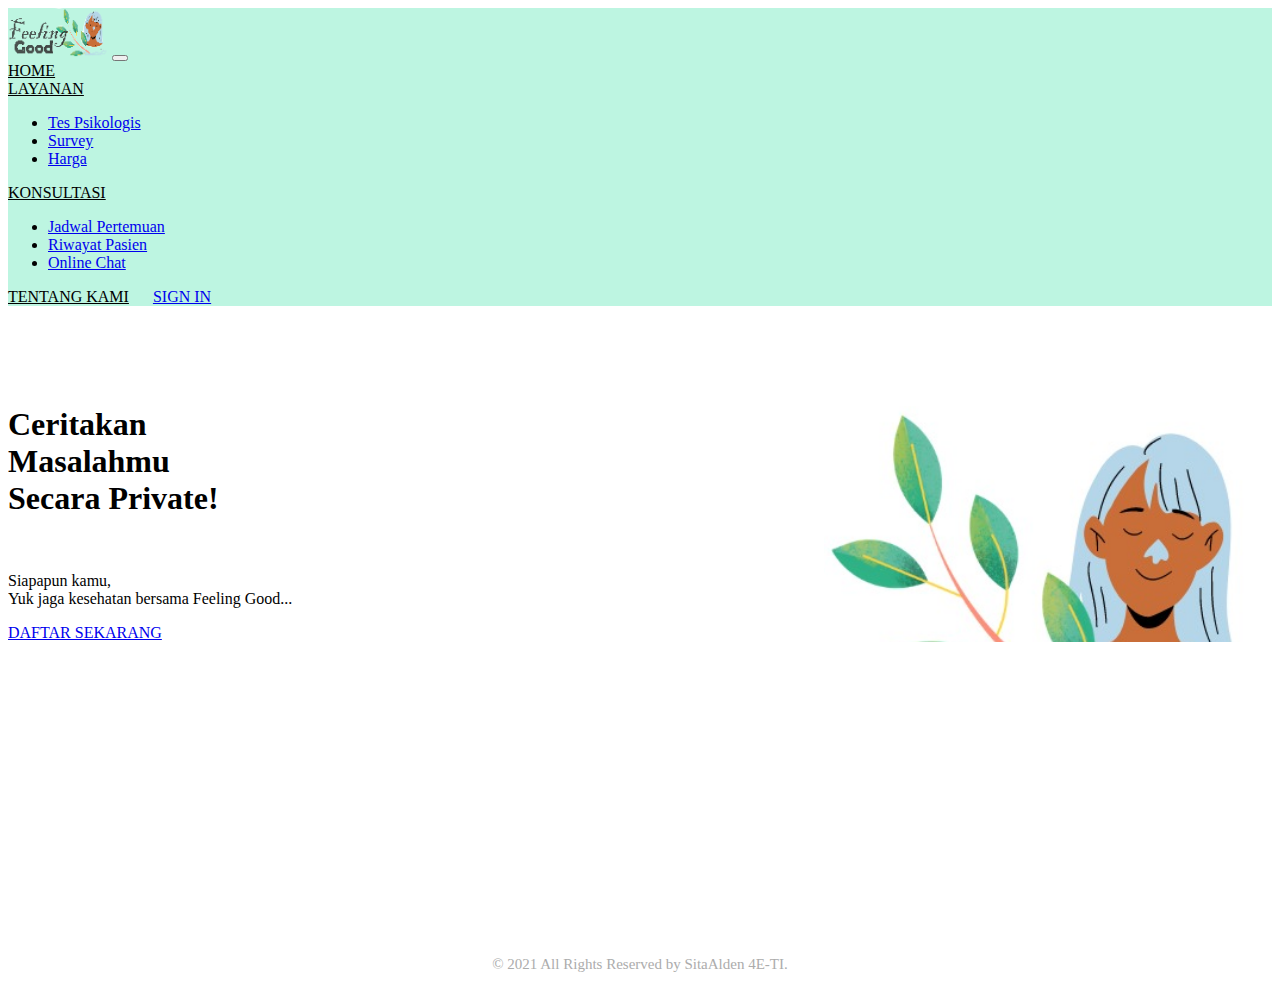
<file: index.html>
<!doctype html>
<html lang="en">
  <head>
    <!-- Required meta tags -->
    <meta charset="utf-8">
    <meta name="viewport" content="width=device-width, initial-scale=1">

    <!-- Bootstrap CSS -->
    <link href="https://cdn.jsdelivr.net/npm/bootstrap@5.0.0-beta3/dist/css/bootstrap.min.css" rel="stylesheet" integrity="sha384-eOJMYsd53ii+scO/bJGFsiCZc+5NDVN2yr8+0RDqr0Ql0h+rP48ckxlpbzKgwra6" crossorigin="anonymous">

    <!-- My CSS -->
    <link rel="stylesheet" href="style/style.css">

    <title>FeelingGood :: Kesehatan Mental</title>
  </head>
  <body>
    <!-- Navbar -->
    <nav class="navbar navbar-expand-lg navbar-light" style="background-color:rgb(189, 245, 225);">
      <div class="container">
        <a class="navbar-brand" href="#"><img src="gambar/logo3.png" alt="" width="100" height="50" class="d-inline-block align-text-top"></a>
        <button class="navbar-toggler" type="button" data-bs-toggle="collapse" data-bs-target="#navbarNavAltMarkup" aria-controls="navbarNavAltMarkup" aria-expanded="false" aria-label="Toggle navigation">
          <span class="navbar-toggler-icon"></span>
        </button>
        <!--<form class="d-flex"> -->

       <div class="collapse navbar-collapse justify-content-end" id="navbarNavAltMarkup">
          <div class="navbar-nav ml-auto">
            <a class="nav- item nav-link active" aria-current="page" href="http://localhost/feelingood/img-ngobar/img/home.php">Home</a>
            <li class="nav-item dropdown">
              <a class="nav-link dropdown-toggle" data-bs-toggle="dropdown" href="#" role="button" aria-expanded="false">Layanan</a>
              <ul class="dropdown-menu">
                <li><a class="dropdown-item" href="http://localhost/feelingood/img-ngobar/img/tespsikologis.php">Tes Psikologis</a></li>
                <li><a class="dropdown-item" href="http://localhost/feelingood/img-ngobar/img/survey.php">Survey</a></li>
                <li><a class="dropdown-item" href="http://localhost/feelingood/img-ngobar/img/harga.php">Harga</a></li>
              </ul>
            </li>
            <li class="nav-item dropdown">
              <a class="nav-link dropdown-toggle" data-bs-toggle="dropdown" href="#" role="button" aria-expanded="false">Konsultasi</a>
              <ul class="dropdown-menu">
                <li><a class="dropdown-item" href="http://localhost/feelingood/img-ngobar/img/jadwalper.php">Jadwal Pertemuan</a></li>
                <li><a class="dropdown-item" href="http://localhost/feelingood/img-ngobar/img/riwayat_pasien.php">Riwayat Pasien</a></li>
                <li><a class="dropdown-item" href="http://localhost/feelingood/img-ngobar/img/komentar.php">Online Chat</a></li>
              </ul>
            </li>
            <a class="nav- item nav-link" href="tentangkami.html">Tentang Kami</a>
            <a class="btn btn-primary tombol" href="http://localhost/feelingood/img-ngobar/img/login.php">Sign In</a> 
           <!--</form> -->
          </div>
        </div>
      </div>
    
    </nav>
    <!-- Akhir Navbar -->

    <!-- Jumbotron -->
  <div class="jumbotron jumbotron-fluid ">
    <div class="container body">
      <h1 class="display-4">Ceritakan <br> Masalahmu <br> Secara Private! </h1><br>
      <p class="lead">
        <font color="Black " > Siapapun kamu, <br>
                      Yuk jaga kesehatan bersama Feeling Good... </font>
      </p>
      <a href="http://localhost/feelingood/img-ngobar/img/pendaftaran.php" class="btn btn-primary tombol"> Daftar Sekarang </a>
    </div>
  </div>

    <!-- Akhir Jumbotron -->
<!-- footer -->
<div class="row footer" ><!--style="background-color:#f3b557;" >-->
<div class="col text-center">
  <p> &copy; 2021 All Rights Reserved by SitaAlden 4E-TI. </p>
</div>
</div>



<!-- Akhir footer -->


    <!-- Optional JavaScript; choose one of the two! -->

    <!-- Option 1: Bootstrap Bundle with Popper -->
    <script src="https://cdn.jsdelivr.net/npm/bootstrap@5.0.0-beta3/dist/js/bootstrap.bundle.min.js" integrity="sha384-JEW9xMcG8R+pH31jmWH6WWP0WintQrMb4s7ZOdauHnUtxwoG2vI5DkLtS3qm9Ekf" crossorigin="anonymous"></script>

    <!-- Option 2: Separate Popper and Bootstrap JS -->
    <!--
    <script src="https://cdn.jsdelivr.net/npm/@popperjs/core@2.9.1/dist/umd/popper.min.js" integrity="sha384-SR1sx49pcuLnqZUnnPwx6FCym0wLsk5JZuNx2bPPENzswTNFaQU1RDvt3wT4gWFG" crossorigin="anonymous"></script>
    <script src="https://cdn.jsdelivr.net/npm/bootstrap@5.0.0-beta3/dist/js/bootstrap.min.js" integrity="sha384-j0CNLUeiqtyaRmlzUHCPZ+Gy5fQu0dQ6eZ/xAww941Ai1SxSY+0EQqNXNE6DZiVc" crossorigin="anonymous"></script>
    -->
  </body>
</html>
</file>
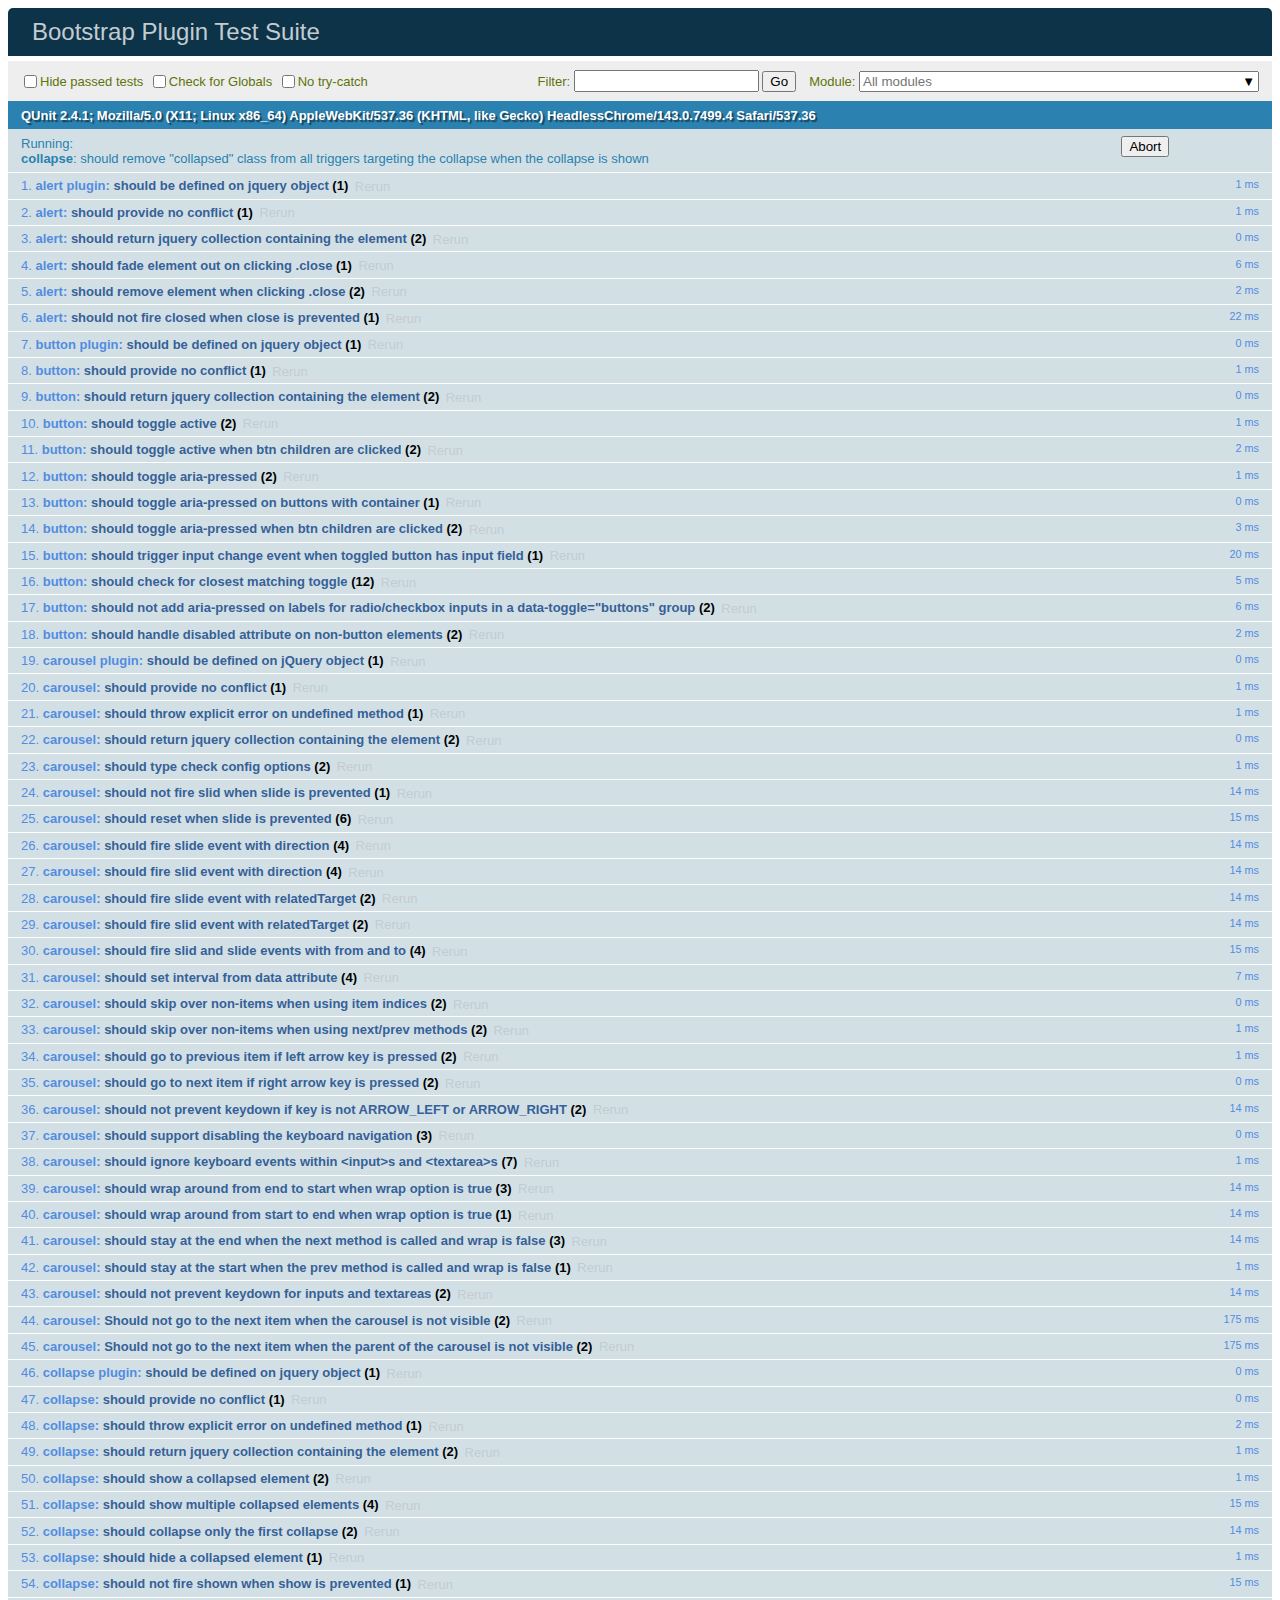
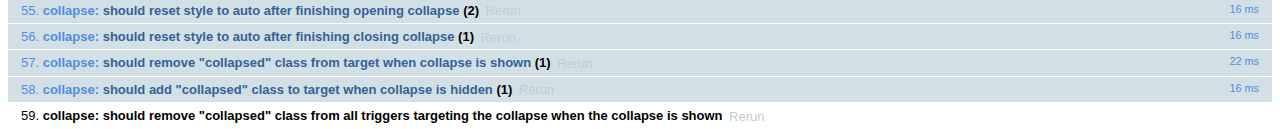
<file: bootstrap-4.0.0/js/tests/index.html>
<!doctype html>
<html lang="en">
  <head>
    <meta charset="utf-8">
    <meta name="viewport" content="width=device-width, initial-scale=1, shrink-to-fit=no">
    <title>Bootstrap Plugin Test Suite</title>

    <!-- jQuery -->
    <script>
      (function () {
        var path = '../../assets/js/vendor/jquery-slim.min.js'
        // get jquery param from the query string.
        var jQueryVersion = location.search.match(/[?&]jquery=(.*?)(?=&|$)/)

        // If a version was specified, use that version from our vendor folder
        if (jQueryVersion) {
          path = 'vendor/jquery-' + jQueryVersion[1] + '.min.js'
        }
        document.write('<script src="' + path + '"><\/script>')
      }())
    </script>
    <script src="../../assets/js/vendor/popper.min.js"></script>

    <!-- QUnit -->
    <link rel="stylesheet" href="vendor/qunit.css" media="screen">
    <script src="vendor/qunit.js"></script>

    <script>
      // Disable jQuery event aliases to ensure we don't accidentally use any of them
      [
        'blur',
        'focus',
        'focusin',
        'focusout',
        'resize',
        'scroll',
        'click',
        'dblclick',
        'mousedown',
        'mouseup',
        'mousemove',
        'mouseover',
        'mouseout',
        'mouseenter',
        'mouseleave',
        'change',
        'select',
        'submit',
        'keydown',
        'keypress',
        'keyup',
        'contextmenu'
      ].forEach(function(eventAlias) {
        $.fn[eventAlias] = function() {
          throw new Error('Using the ".' + eventAlias + '()" method is not allowed, so that Bootstrap can be compatible with custom jQuery builds which exclude the "event aliases" module that defines said method. See https://github.com/twbs/bootstrap/blob/master/CONTRIBUTING.md#js')
        }
      })

      // Require assert.expect in each test
      QUnit.config.requireExpects = true

      // See https://github.com/axemclion/grunt-saucelabs#test-result-details-with-qunit
      var log = []
      var testName

      QUnit.done(function(testResults) {
        var tests = []
        for (var i = 0; i < log.length; i++) {
          var details = log[i]
          tests.push({
            name: details.name,
            result: details.result,
            expected: details.expected,
            actual: details.actual,
            source: details.source
          })
        }
        testResults.tests = tests

        window.global_test_results = testResults
      })

      QUnit.testStart(function(testDetails) {
        QUnit.log(function(details) {
          if (!details.result) {
            details.name = testDetails.name
            log.push(details)
          }
        })
      })

      // Display fixture on-screen on iOS to avoid false positives
      // See https://github.com/twbs/bootstrap/pull/15955
      if (/iPhone|iPad|iPod/.test(navigator.userAgent)) {
        QUnit.begin(function() {
          $('#qunit-fixture').css({ top: 0, left: 0 })
        })

        QUnit.done(function() {
          $('#qunit-fixture').css({ top: '', left: '' })
        })
      }
    </script>

    <!-- Transpiled Plugins -->
    <script src="../dist/util.js"></script>
    <script src="../dist/alert.js"></script>
    <script src="../dist/button.js"></script>
    <script src="../dist/carousel.js"></script>
    <script src="../dist/collapse.js"></script>
    <script src="../dist/dropdown.js"></script>
    <script src="../dist/modal.js"></script>
    <script src="../dist/scrollspy.js"></script>
    <script src="../dist/tab.js"></script>
    <script src="../dist/tooltip.js"></script>
    <script src="../dist/popover.js"></script>

    <!-- Unit Tests -->
    <script src="unit/alert.js"></script>
    <script src="unit/button.js"></script>
    <script src="unit/carousel.js"></script>
    <script src="unit/collapse.js"></script>
    <script src="unit/dropdown.js"></script>
    <script src="unit/modal.js"></script>
    <script src="unit/scrollspy.js"></script>
    <script src="unit/tab.js"></script>
    <script src="unit/tooltip.js"></script>
    <script src="unit/popover.js"></script>
    <script src="unit/util.js"></script>
  </head>
  <body>
    <div id="qunit-container">
      <div id="qunit"></div>
      <div id="qunit-fixture"></div>
    </div>
  </body>
</html>
</file>
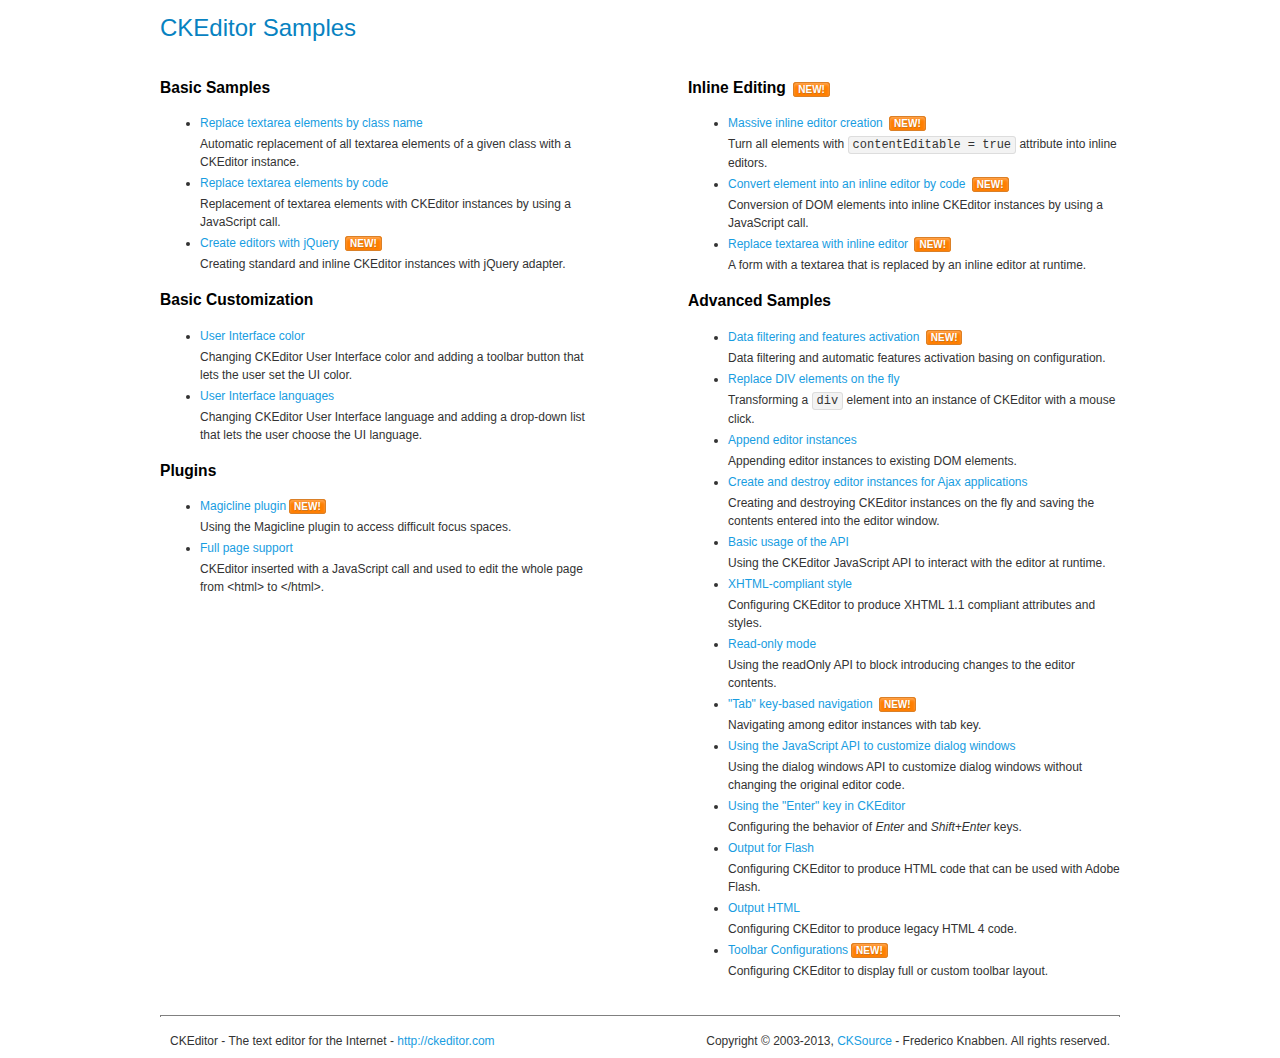
<file: library/vendors/ckeditor/samples/index.html>
<!DOCTYPE html>
<!--
Copyright (c) 2003-2013, CKSource - Frederico Knabben. All rights reserved.
For licensing, see LICENSE.md or http://ckeditor.com/license
-->
<html>
<head>
	<title>CKEditor Samples</title>
	<meta charset="utf-8">
	<link rel="stylesheet" href="sample.css">
</head>
<body>
	<h1 class="samples">
		CKEditor Samples
	</h1>
	<div class="twoColumns">
		<div class="twoColumnsLeft">
			<h2 class="samples">
				Basic Samples
			</h2>
			<dl class="samples">
				<dt><a class="samples" href="replacebyclass.html">Replace textarea elements by class name</a></dt>
				<dd>Automatic replacement of all textarea elements of a given class with a CKEditor instance.</dd>

				<dt><a class="samples" href="replacebycode.html">Replace textarea elements by code</a></dt>
				<dd>Replacement of textarea elements with CKEditor instances by using a JavaScript call.</dd>

				<dt><a class="samples" href="jquery.html">Create editors with jQuery</a> <span class="new">New!</span></dt>
				<dd>Creating standard and inline CKEditor instances with jQuery adapter.</dd>
			</dl>

			<h2 class="samples">
				Basic Customization
			</h2>
			<dl class="samples">
				<dt><a class="samples" href="uicolor.html">User Interface color</a></dt>
				<dd>Changing CKEditor User Interface color and adding a toolbar button that lets the user set the UI color.</dd>

				<dt><a class="samples" href="uilanguages.html">User Interface languages</a></dt>
				<dd>Changing CKEditor User Interface language and adding a drop-down list that lets the user choose the UI language.</dd>
			</dl>


			<h2 class="samples">Plugins</h2>
<dl class="samples">
<dt><a class="samples" href="plugins/magicline/magicline.html">Magicline plugin</a><span class="new">New!</span></dt>
<dd>Using the Magicline plugin to access difficult focus spaces.</dd>

<dt><a class="samples" href="plugins/wysiwygarea/fullpage.html">Full page support</a></dt>
<dd>CKEditor inserted with a JavaScript call and used to edit the whole page from &lt;html&gt; to &lt;/html&gt;.</dd>
</dl>
		</div>
		<div class="twoColumnsRight">
			<h2 class="samples">
				Inline Editing <span class="new">New!</span>
			</h2>
			<dl class="samples">
				<dt><a class="samples" href="inlineall.html">Massive inline editor creation</a> <span class="new">New!</span></dt>
				<dd>Turn all elements with <code>contentEditable = true</code> attribute into inline editors.</dd>

				<dt><a class="samples" href="inlinebycode.html">Convert element into an inline editor by code</a> <span class="new">New!</span></dt>
				<dd>Conversion of DOM elements into inline CKEditor instances by using a JavaScript call.</dd>

				<dt><a class="samples" href="inlinetextarea.html">Replace textarea with inline editor</a> <span class="new">New!</span></dt>
				<dd>A form with a textarea that is replaced by an inline editor at runtime.</dd>

				
			</dl>

			<h2 class="samples">
				Advanced Samples
			</h2>
			<dl class="samples">
				<dt><a class="samples" href="datafiltering.html">Data filtering and features activation</a> <span class="new">New!</span></dt>
				<dd>Data filtering and automatic features activation basing on configuration.</dd>

				<dt><a class="samples" href="divreplace.html">Replace DIV elements on the fly</a></dt>
				<dd>Transforming a <code>div</code> element into an instance of CKEditor with a mouse click.</dd>

				<dt><a class="samples" href="appendto.html">Append editor instances</a></dt>
				<dd>Appending editor instances to existing DOM elements.</dd>

				<dt><a class="samples" href="ajax.html">Create and destroy editor instances for Ajax applications</a></dt>
				<dd>Creating and destroying CKEditor instances on the fly and saving the contents entered into the editor window.</dd>

				<dt><a class="samples" href="api.html">Basic usage of the API</a></dt>
				<dd>Using the CKEditor JavaScript API to interact with the editor at runtime.</dd>

				<dt><a class="samples" href="xhtmlstyle.html">XHTML-compliant style</a></dt>
				<dd>Configuring CKEditor to produce XHTML 1.1 compliant attributes and styles.</dd>

				<dt><a class="samples" href="readonly.html">Read-only mode</a></dt>
				<dd>Using the readOnly API to block introducing changes to the editor contents.</dd>

				<dt><a class="samples" href="tabindex.html">"Tab" key-based navigation</a> <span class="new">New!</span></dt>
				<dd>Navigating among editor instances with tab key.</dd>


				
<dt><a class="samples" href="plugins/dialog/dialog.html">Using the JavaScript API to customize dialog windows</a></dt>
<dd>Using the dialog windows API to customize dialog windows without changing the original editor code.</dd>

<dt><a class="samples" href="plugins/enterkey/enterkey.html">Using the &quot;Enter&quot; key in CKEditor</a></dt>
<dd>Configuring the behavior of <em>Enter</em> and <em>Shift+Enter</em> keys.</dd>

<dt><a class="samples" href="plugins/htmlwriter/outputforflash.html">Output for Flash</a></dt>
<dd>Configuring CKEditor to produce HTML code that can be used with Adobe Flash.</dd>

<dt><a class="samples" href="plugins/htmlwriter/outputhtml.html">Output HTML</a></dt>
<dd>Configuring CKEditor to produce legacy HTML 4 code.</dd>

<dt><a class="samples" href="plugins/toolbar/toolbar.html">Toolbar Configurations</a><span class="new">New!</span></dt>
<dd>Configuring CKEditor to display full or custom toolbar layout.</dd>

			</dl>
		</div>
	</div>
	<div id="footer">
		<hr>
		<p>
			CKEditor - The text editor for the Internet - <a class="samples" href="http://ckeditor.com/">http://ckeditor.com</a>
		</p>
		<p id="copy">
			Copyright &copy; 2003-2013, <a class="samples" href="http://cksource.com/">CKSource</a> - Frederico Knabben. All rights reserved.
		</p>
	</div>
</body>
</html>
</file>
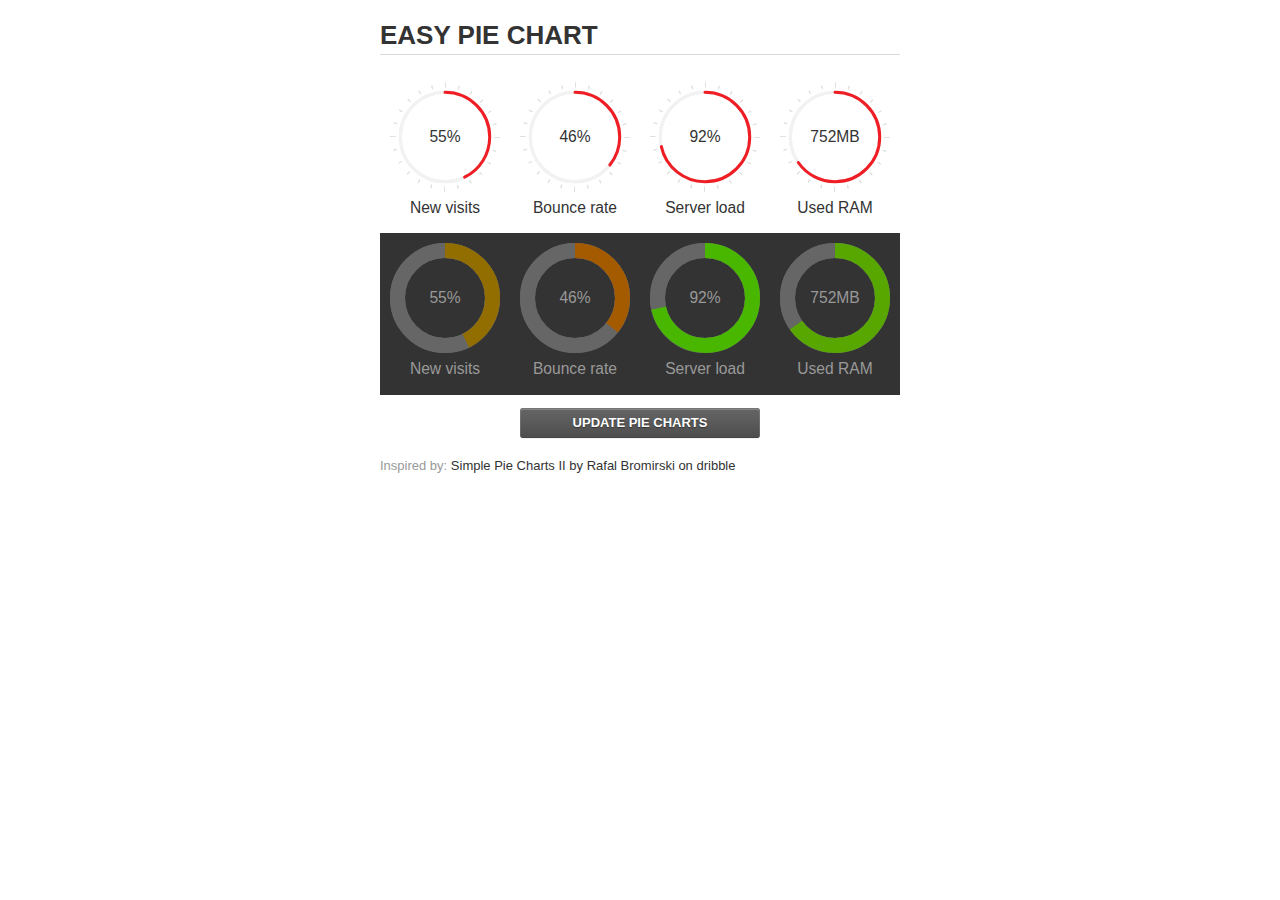
<file: library/vendors/easypiechart/examples/index.html>
<!doctype html>
<html>
    <head>
        <meta charset="utf-8">
        <title>Easy Pie Chart</title>
        <script type="text/javascript" src="https://ajax.googleapis.com/ajax/libs/jquery/1.7.2/jquery.min.js"></script>
        <script type="text/javascript" src="http://html5shiv.googlecode.com/svn/trunk/html5.js"></script>
        <script type="text/javascript" src="excanvas.js"></script>
        <script type="text/javascript" src="../jquery.easy-pie-chart.js"></script>

        <link rel="stylesheet" type="text/css" href="style.css" media="screen">
        <link rel="stylesheet" type="text/css" href="../jquery.easy-pie-chart.css" media="screen">

        <meta name="viewport" content="width=device-width, initial-scale=1.0">

        <script type="text/javascript">
            var initPieChart = function() {
                $('.percentage').easyPieChart({
                    animate: 1000
                });
                $('.percentage-light').easyPieChart({
                    barColor: function(percent) {
                        percent /= 100;
                        return "rgb(" + Math.round(255 * (1-percent)) + ", " + Math.round(255 * percent) + ", 0)";
                    },
                    trackColor: '#666',
                    scaleColor: false,
                    lineCap: 'butt',
                    lineWidth: 15,
                    animate: 1000
                });

                $('.updateEasyPieChart').on('click', function(e) {
                  e.preventDefault();
                  $('.percentage, .percentage-light').each(function() {
                    var newValue = Math.round(100*Math.random());
                    $(this).data('easyPieChart').update(newValue);
                    $('span', this).text(newValue);
                  });
                });
            };
        </script>
    </head>
    <body onload="initPieChart();">
        <div class="container">
            <h1>EASY PIE CHART</h1>
            <div class="chart">
                <div class="percentage" data-percent="55"><span>55</span>%</div>
                <div class="label">New visits</div>
            </div>
            <div class="chart">
                <div class="percentage" data-percent="46"><span>46</span>%</div>
                <div class="label">Bounce rate</div>
            </div>
            <div class="chart">
                <div class="percentage" data-percent="92"><span>92</span>%</div>
                <div class="label">Server load</div>
            </div>
            <div class="chart">
                <div class="percentage" data-percent="84"><span>752</span>MB</div>
                <div class="label">Used RAM</div>
            </div>
            <div style="clear:both;"></div>
            <div class="dark">
                <div class="chart">
                    <div class="percentage-light" data-percent="55"><span>55</span>%</div>
                    <div class="label">New visits</div>
                </div>
                <div class="chart">
                    <div class="percentage-light" data-percent="46"><span>46</span>%</div>
                    <div class="label">Bounce rate</div>
                </div>
                <div class="chart">
                    <div class="percentage-light" data-percent="92"><span>92</span>%</div>
                    <div class="label">Server load</div>
                </div>
                <div class="chart">
                    <div class="percentage-light" data-percent="84"><span>752</span>MB</div>
                    <div class="label">Used RAM</div>
                </div>
                <div style="clear:both;"></div>
            </div>

            <p><a href="#" class="button updateEasyPieChart">Update pie charts</a></p>

            <p class="credits">Inspired by: <a href="http://drbl.in/ezuc" target="_blank">Simple Pie Charts II by Rafal Bromirski on dribble</a></p>
        </div>
    </body>
</html>
</file>
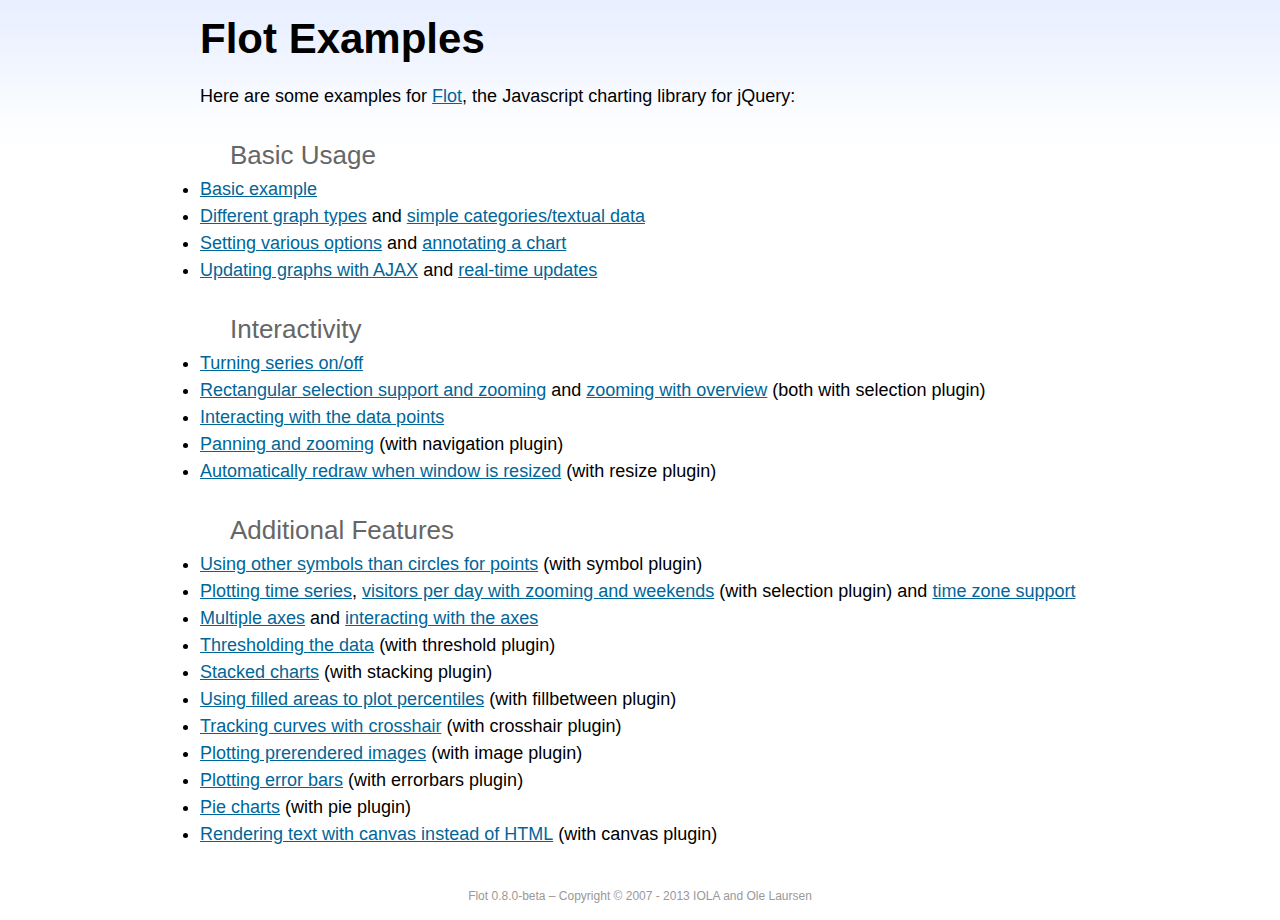
<file: library/vendors/flot/examples/index.html>
<!DOCTYPE html PUBLIC "-//W3C//DTD HTML 4.01//EN" "http://www.w3.org/TR/html4/strict.dtd">
<html>
<head>
	<meta http-equiv="Content-Type" content="text/html; charset=utf-8">
	<title>Flot Examples</title>
	<link href="examples.css" rel="stylesheet" type="text/css">
	<style>

	h3 {
		margin-top: 30px;
		margin-bottom: 5px;
	}

	</style>
	<script language="javascript" type="text/javascript" src="../jquery.js"></script>
	<script language="javascript" type="text/javascript" src="../jquery.flot.js"></script>
	<script type="text/javascript">

	$(function() {

		// Add the Flot version string to the footer

		$("#footer").prepend("Flot " + $.plot.version + " &ndash; ");
	});

	</script>
</head>
<body>

	<div id="header">
		<h2>Flot Examples</h2>
	</div>

	<div id="content">

		<p>Here are some examples for <a href="http://www.flotcharts.org">Flot</a>, the Javascript charting library for jQuery:</p>

		<h3>Basic Usage</h3>

		<ul>
			<li><a href="basic-usage/index.html">Basic example</a></li>
			<li><a href="series-types/index.html">Different graph types</a> and <a href="categories/index.html">simple categories/textual data</a></li>
			<li><a href="basic-options/index.html">Setting various options</a> and <a href="annotating/index.html">annotating a chart</a></li>
			<li><a href="ajax/index.html">Updating graphs with AJAX</a> and <a href="realtime/index.html">real-time updates</a></li>
		</ul>

		<h3>Interactivity</h3>

		<ul>
			<li><a href="series-toggle/index.html">Turning series on/off</a></li>
			<li><a href="selection/index.html">Rectangular selection support and zooming</a> and <a href="zooming/index.html">zooming with overview</a> (both with selection plugin)</li>
			<li><a href="interacting/index.html">Interacting with the data points</a></li>
			<li><a href="navigate/index.html">Panning and zooming</a> (with navigation plugin)</li>
			<li><a href="resize/index.html">Automatically redraw when window is resized</a> (with resize plugin)</li>
		</ul>

		<h3>Additional Features</h3>

		<ul>
			<li><a href="symbols/index.html">Using other symbols than circles for points</a> (with symbol plugin)</li>
			<li><a href="axes-time/index.html">Plotting time series</a>, <a href="visitors/index.html">visitors per day with zooming and weekends</a> (with selection plugin) and <a href="axes-time-zones/index.html">time zone support</a></li>
			<li><a href="axes-multiple/index.html">Multiple axes</a> and <a href="axes-interacting/index.html">interacting with the axes</a></li>
			<li><a href="threshold/index.html">Thresholding the data</a> (with threshold plugin)</li>
			<li><a href="stacking/index.html">Stacked charts</a> (with stacking plugin)</li>
			<li><a href="percentiles/index.html">Using filled areas to plot percentiles</a> (with fillbetween plugin)</li>
			<li><a href="tracking/index.html">Tracking curves with crosshair</a> (with crosshair plugin)</li>
			<li><a href="image/index.html">Plotting prerendered images</a> (with image plugin)</li>
			<li><a href="series-errorbars/index.html">Plotting error bars</a> (with errorbars plugin)</li>
			<li><a href="series-pie/index.html">Pie charts</a> (with pie plugin)</li>
			<li><a href="canvas/index.html">Rendering text with canvas instead of HTML</a> (with canvas plugin)</li>
		</ul>

	</div>

	<div id="footer">
		Copyright &copy; 2007 - 2013 IOLA and Ole Laursen
	</div>

</body>
</html>
</file>
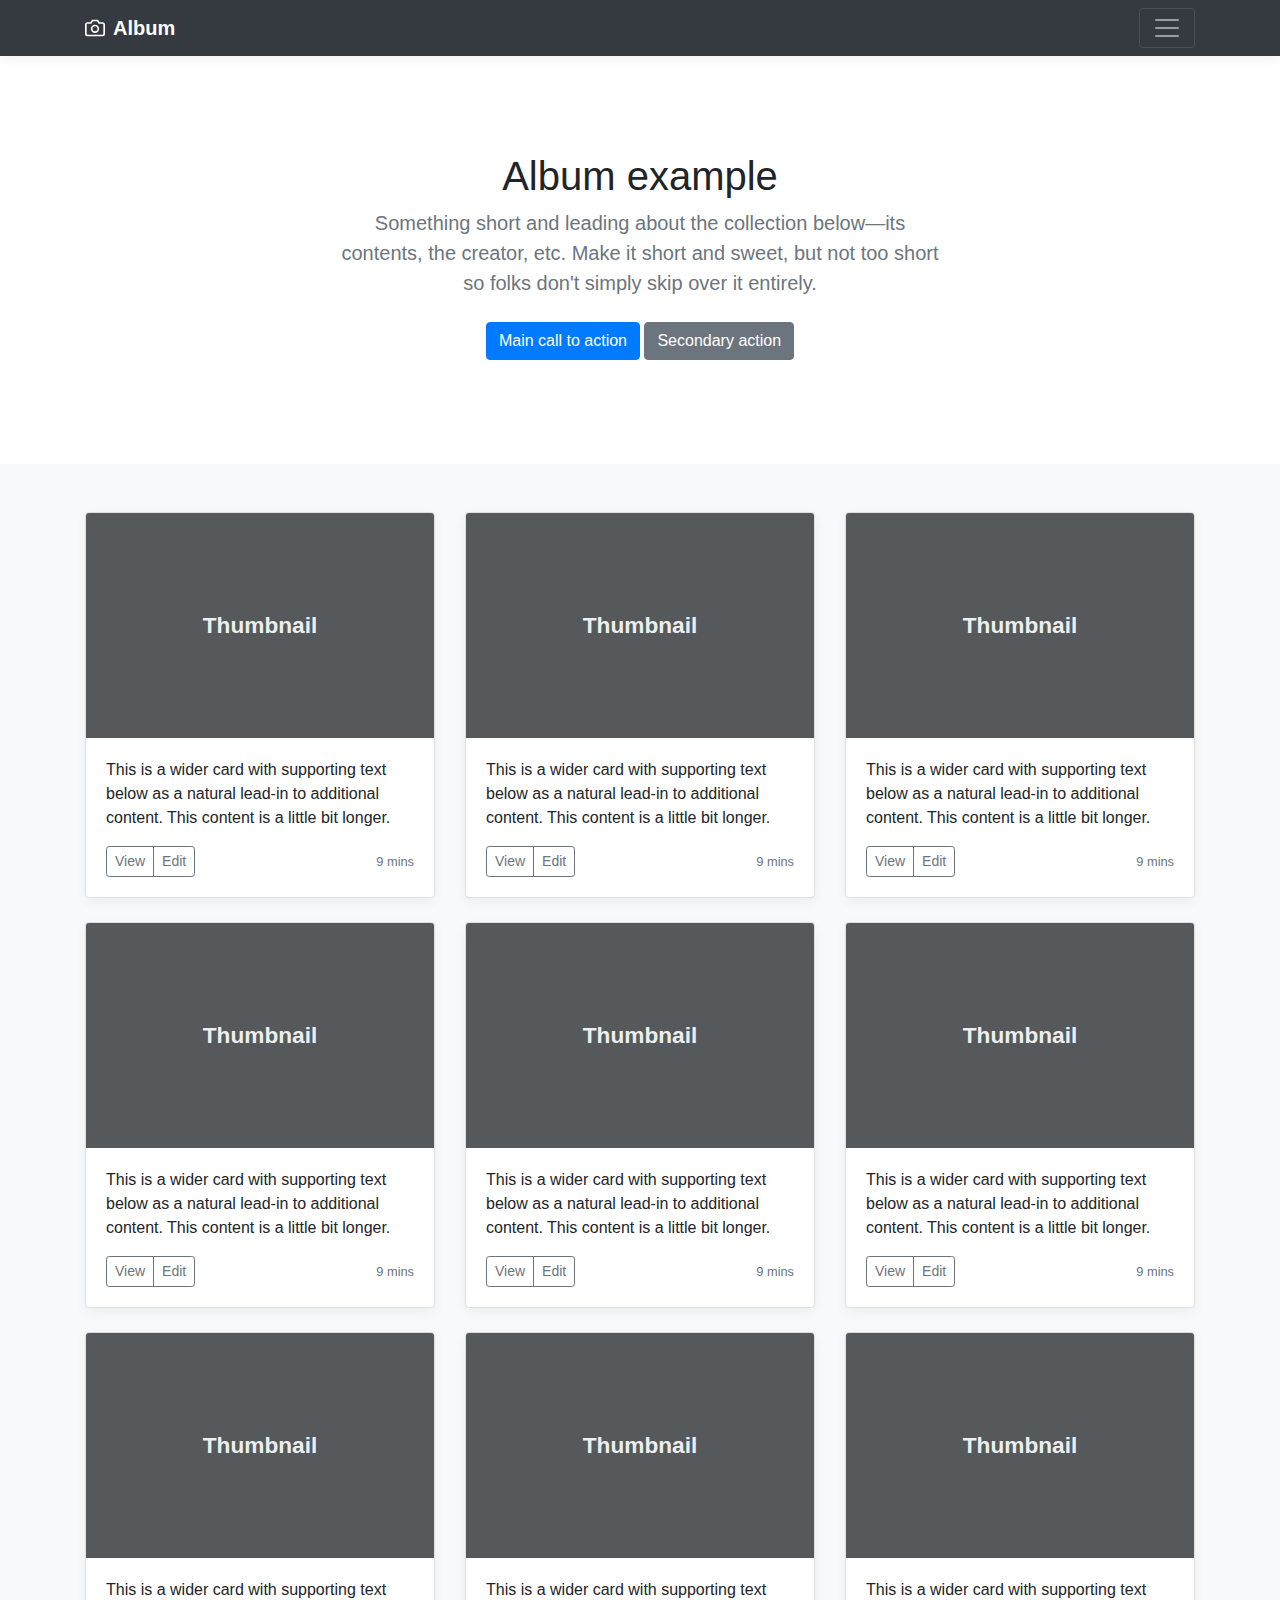
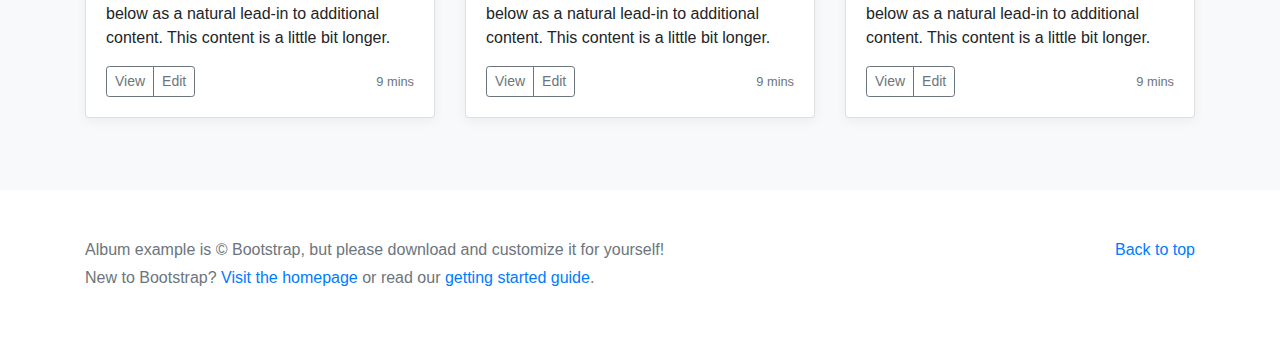
<file: bootstrap-4.0.0/docs/4.0/examples/album/index.html>
<!doctype html>
<html lang="en">
  <head>
    <meta charset="utf-8">
    <meta name="viewport" content="width=device-width, initial-scale=1, shrink-to-fit=no">
    <meta name="description" content="">
    <meta name="author" content="">
    <link rel="icon" href="../../../../favicon.ico">

    <title>Album example for Bootstrap</title>

    <!-- Bootstrap core CSS -->
    <link href="../../../../dist/css/bootstrap.min.css" rel="stylesheet">

    <!-- Custom styles for this template -->
    <link href="album.css" rel="stylesheet">
  </head>

  <body>

    <header>
      <div class="collapse bg-dark" id="navbarHeader">
        <div class="container">
          <div class="row">
            <div class="col-sm-8 col-md-7 py-4">
              <h4 class="text-white">About</h4>
              <p class="text-muted">Add some information about the album below, the author, or any other background context. Make it a few sentences long so folks can pick up some informative tidbits. Then, link them off to some social networking sites or contact information.</p>
            </div>
            <div class="col-sm-4 offset-md-1 py-4">
              <h4 class="text-white">Contact</h4>
              <ul class="list-unstyled">
                <li><a href="#" class="text-white">Follow on Twitter</a></li>
                <li><a href="#" class="text-white">Like on Facebook</a></li>
                <li><a href="#" class="text-white">Email me</a></li>
              </ul>
            </div>
          </div>
        </div>
      </div>
      <div class="navbar navbar-dark bg-dark box-shadow">
        <div class="container d-flex justify-content-between">
          <a href="#" class="navbar-brand d-flex align-items-center">
            <svg xmlns="http://www.w3.org/2000/svg" width="20" height="20" viewBox="0 0 24 24" fill="none" stroke="currentColor" stroke-width="2" stroke-linecap="round" stroke-linejoin="round" class="mr-2"><path d="M23 19a2 2 0 0 1-2 2H3a2 2 0 0 1-2-2V8a2 2 0 0 1 2-2h4l2-3h6l2 3h4a2 2 0 0 1 2 2z"></path><circle cx="12" cy="13" r="4"></circle></svg>
            <strong>Album</strong>
          </a>
          <button class="navbar-toggler" type="button" data-toggle="collapse" data-target="#navbarHeader" aria-controls="navbarHeader" aria-expanded="false" aria-label="Toggle navigation">
            <span class="navbar-toggler-icon"></span>
          </button>
        </div>
      </div>
    </header>

    <main role="main">

      <section class="jumbotron text-center">
        <div class="container">
          <h1 class="jumbotron-heading">Album example</h1>
          <p class="lead text-muted">Something short and leading about the collection below—its contents, the creator, etc. Make it short and sweet, but not too short so folks don't simply skip over it entirely.</p>
          <p>
            <a href="#" class="btn btn-primary my-2">Main call to action</a>
            <a href="#" class="btn btn-secondary my-2">Secondary action</a>
          </p>
        </div>
      </section>

      <div class="album py-5 bg-light">
        <div class="container">

          <div class="row">
            <div class="col-md-4">
              <div class="card mb-4 box-shadow">
                <img class="card-img-top" data-src="holder.js/100px225?theme=thumb&bg=55595c&fg=eceeef&text=Thumbnail" alt="Card image cap">
                <div class="card-body">
                  <p class="card-text">This is a wider card with supporting text below as a natural lead-in to additional content. This content is a little bit longer.</p>
                  <div class="d-flex justify-content-between align-items-center">
                    <div class="btn-group">
                      <button type="button" class="btn btn-sm btn-outline-secondary">View</button>
                      <button type="button" class="btn btn-sm btn-outline-secondary">Edit</button>
                    </div>
                    <small class="text-muted">9 mins</small>
                  </div>
                </div>
              </div>
            </div>
            <div class="col-md-4">
              <div class="card mb-4 box-shadow">
                <img class="card-img-top" data-src="holder.js/100px225?theme=thumb&bg=55595c&fg=eceeef&text=Thumbnail" alt="Card image cap">
                <div class="card-body">
                  <p class="card-text">This is a wider card with supporting text below as a natural lead-in to additional content. This content is a little bit longer.</p>
                  <div class="d-flex justify-content-between align-items-center">
                    <div class="btn-group">
                      <button type="button" class="btn btn-sm btn-outline-secondary">View</button>
                      <button type="button" class="btn btn-sm btn-outline-secondary">Edit</button>
                    </div>
                    <small class="text-muted">9 mins</small>
                  </div>
                </div>
              </div>
            </div>
            <div class="col-md-4">
              <div class="card mb-4 box-shadow">
                <img class="card-img-top" data-src="holder.js/100px225?theme=thumb&bg=55595c&fg=eceeef&text=Thumbnail" alt="Card image cap">
                <div class="card-body">
                  <p class="card-text">This is a wider card with supporting text below as a natural lead-in to additional content. This content is a little bit longer.</p>
                  <div class="d-flex justify-content-between align-items-center">
                    <div class="btn-group">
                      <button type="button" class="btn btn-sm btn-outline-secondary">View</button>
                      <button type="button" class="btn btn-sm btn-outline-secondary">Edit</button>
                    </div>
                    <small class="text-muted">9 mins</small>
                  </div>
                </div>
              </div>
            </div>

            <div class="col-md-4">
              <div class="card mb-4 box-shadow">
                <img class="card-img-top" data-src="holder.js/100px225?theme=thumb&bg=55595c&fg=eceeef&text=Thumbnail" alt="Card image cap">
                <div class="card-body">
                  <p class="card-text">This is a wider card with supporting text below as a natural lead-in to additional content. This content is a little bit longer.</p>
                  <div class="d-flex justify-content-between align-items-center">
                    <div class="btn-group">
                      <button type="button" class="btn btn-sm btn-outline-secondary">View</button>
                      <button type="button" class="btn btn-sm btn-outline-secondary">Edit</button>
                    </div>
                    <small class="text-muted">9 mins</small>
                  </div>
                </div>
              </div>
            </div>
            <div class="col-md-4">
              <div class="card mb-4 box-shadow">
                <img class="card-img-top" data-src="holder.js/100px225?theme=thumb&bg=55595c&fg=eceeef&text=Thumbnail" alt="Card image cap">
                <div class="card-body">
                  <p class="card-text">This is a wider card with supporting text below as a natural lead-in to additional content. This content is a little bit longer.</p>
                  <div class="d-flex justify-content-between align-items-center">
                    <div class="btn-group">
                      <button type="button" class="btn btn-sm btn-outline-secondary">View</button>
                      <button type="button" class="btn btn-sm btn-outline-secondary">Edit</button>
                    </div>
                    <small class="text-muted">9 mins</small>
                  </div>
                </div>
              </div>
            </div>
            <div class="col-md-4">
              <div class="card mb-4 box-shadow">
                <img class="card-img-top" data-src="holder.js/100px225?theme=thumb&bg=55595c&fg=eceeef&text=Thumbnail" alt="Card image cap">
                <div class="card-body">
                  <p class="card-text">This is a wider card with supporting text below as a natural lead-in to additional content. This content is a little bit longer.</p>
                  <div class="d-flex justify-content-between align-items-center">
                    <div class="btn-group">
                      <button type="button" class="btn btn-sm btn-outline-secondary">View</button>
                      <button type="button" class="btn btn-sm btn-outline-secondary">Edit</button>
                    </div>
                    <small class="text-muted">9 mins</small>
                  </div>
                </div>
              </div>
            </div>

            <div class="col-md-4">
              <div class="card mb-4 box-shadow">
                <img class="card-img-top" data-src="holder.js/100px225?theme=thumb&bg=55595c&fg=eceeef&text=Thumbnail" alt="Card image cap">
                <div class="card-body">
                  <p class="card-text">This is a wider card with supporting text below as a natural lead-in to additional content. This content is a little bit longer.</p>
                  <div class="d-flex justify-content-between align-items-center">
                    <div class="btn-group">
                      <button type="button" class="btn btn-sm btn-outline-secondary">View</button>
                      <button type="button" class="btn btn-sm btn-outline-secondary">Edit</button>
                    </div>
                    <small class="text-muted">9 mins</small>
                  </div>
                </div>
              </div>
            </div>
            <div class="col-md-4">
              <div class="card mb-4 box-shadow">
                <img class="card-img-top" data-src="holder.js/100px225?theme=thumb&bg=55595c&fg=eceeef&text=Thumbnail" alt="Card image cap">
                <div class="card-body">
                  <p class="card-text">This is a wider card with supporting text below as a natural lead-in to additional content. This content is a little bit longer.</p>
                  <div class="d-flex justify-content-between align-items-center">
                    <div class="btn-group">
                      <button type="button" class="btn btn-sm btn-outline-secondary">View</button>
                      <button type="button" class="btn btn-sm btn-outline-secondary">Edit</button>
                    </div>
                    <small class="text-muted">9 mins</small>
                  </div>
                </div>
              </div>
            </div>
            <div class="col-md-4">
              <div class="card mb-4 box-shadow">
                <img class="card-img-top" data-src="holder.js/100px225?theme=thumb&bg=55595c&fg=eceeef&text=Thumbnail" alt="Card image cap">
                <div class="card-body">
                  <p class="card-text">This is a wider card with supporting text below as a natural lead-in to additional content. This content is a little bit longer.</p>
                  <div class="d-flex justify-content-between align-items-center">
                    <div class="btn-group">
                      <button type="button" class="btn btn-sm btn-outline-secondary">View</button>
                      <button type="button" class="btn btn-sm btn-outline-secondary">Edit</button>
                    </div>
                    <small class="text-muted">9 mins</small>
                  </div>
                </div>
              </div>
            </div>
          </div>
        </div>
      </div>

    </main>

    <footer class="text-muted">
      <div class="container">
        <p class="float-right">
          <a href="#">Back to top</a>
        </p>
        <p>Album example is &copy; Bootstrap, but please download and customize it for yourself!</p>
        <p>New to Bootstrap? <a href="../../">Visit the homepage</a> or read our <a href="../../getting-started/">getting started guide</a>.</p>
      </div>
    </footer>

    <!-- Bootstrap core JavaScript
    ================================================== -->
    <!-- Placed at the end of the document so the pages load faster -->
    <script src="https://code.jquery.com/jquery-3.2.1.slim.min.js" integrity="sha384-KJ3o2DKtIkvYIK3UENzmM7KCkRr/rE9/Qpg6aAZGJwFDMVNA/GpGFF93hXpG5KkN" crossorigin="anonymous"></script>
    <script>window.jQuery || document.write('<script src="../../../../assets/js/vendor/jquery-slim.min.js"><\/script>')</script>
    <script src="../../../../assets/js/vendor/popper.min.js"></script>
    <script src="../../../../dist/js/bootstrap.min.js"></script>
    <script src="../../../../assets/js/vendor/holder.min.js"></script>
  </body>
</html>
</file>
<file: style/style.css>
/* navbar */

/* Jumbotron */
.jumbotron {
    position: relative;
    /* rgb(164, 219, 245) */
    background-color: white;
    width: 100%;
    height: 500px;
    background-size: cover;
    overflow: hidden;
    position: relative;
}

.jumbotron .container {
    z-index: 1;
    position: relative;

}


.jumbotron .display-4{
    color: black;
    text-align: justify;
    margin-top: 100px;
}

.info-panel{
    box-shadow: 0 3px 20px rgba(0, 0, 0, 0.5);
    border-radius: 12px;
    margin-top: -35px;
    background-color: white ;
    padding: 30px;
}
.info-panel img {
    width: 80px;
    height: 80px;
    margin-right: 20px;
    margin-bottom: 20px;
}

.info-panel h4 {
    font-size: 16px;
    text-transform: uppercase;
    font-weight: bold;
    margin-top: 5px;
}

.info-panel p {
    font-size: 14px;
    color: #ACACAC;
    margin-top: 5px;
    font-weight: 200;

}

/*workingspace*/
.workingspace {
    margin-top: 50px;
    margin-left: 50px;
    margin-right: 50px;
    text-align: center;
}

.workingspace h3 {
    font-size: 52px;
    font-weight: 200;
    text-transform: uppercase;
    margin-top: ;
}

.workingspace h3 span {
    font-weight: 500;
}

.workingspace p {
    font-size: 18px;
    color: #ACACAC;
    font-weight: 200;
    margin: 30px 0;

}

/*testimonial*/
.testimonial {
    margin-top: 100px;
    margin-bottom: 100px;
}
.testimonial h5 {
    text-align: center;
    font-weight: 200;
    font-style: italic;
    font-size: 20px;
}
.testimonial figure img {
    width: 70px;
    margin: 20px 10px 0px;
}
.testimonial figure h5 {
    font-size: 16px;
    font-weight: bold;
    font-style: normal;
    color: #1c2c5d;
}
.testimonial figure p {
    font-size: 12px;
    color: #ACACAC;
    margin-top: -5px;
}
.testimonial figcaption {
    text-align: center;
}

/*body*/
.jumbotron .body{
    background-image: url("gambar/logo6.png") ;
    background-position: top right;
    background-repeat: no-repeat;
    background-size: 35vmax;
}
.jumbotron .daftar{
    background-image: url("gambar/logo6.png") ;
    background-position: top right;
    
}
.jumbotron .tentang{
    background-image: url("gambar/kami.PNG") ;
    background-position: top right;
    background-repeat: no-repeat;
    background-size: 35vmax;
}
.jumbotron .sekian{
    background-image: url("gambar/sekian.PNG") ;
    background-position: top right;
    background-repeat: no-repeat;
    background-size: 35vmax;
}
.jumbotron .home{
    background-color: aquamarine ;
}

/* Utility */
.tombol {
    text-transform: uppercase;
    border-radius: 40px;
}

/*Dektop Version*/
@media (min-width: 992px){
    .navbar-brand, .nav-link {
        color: black !important;
        text-shadow: 1px 1px 1px rgba(0, 0, 0, alpha) ;
    }

    .nav-link{
        text-transform: uppercase;
        margin-right: 20px;
    }
    .nav-link : hover{
        border-bottom: 3px solid #0B63DC;
    }

    .workingspace {
        text-align: left ;
    }
    .testimonial h5 {
        font-size: 30px;
    
    }
}

/* Footer */
.footer {
    margin-top: 150px;
}
.footer p {
    color: #ACACAC;
    font-size: 15px ;
    text-align: center;
}
</file>
<file: library/vendors/ckeditor/samples/sample.css>
/*
Copyright (c) 2003-2013, CKSource - Frederico Knabben. All rights reserved.
For licensing, see LICENSE.md or http://ckeditor.com/license
*/

html, body, h1, h2, h3, h4, h5, h6, div, span, blockquote, p, address, form, fieldset, img, ul, ol, dl, dt, dd, li, hr, table, td, th, strong, em, sup, sub, dfn, ins, del, q, cite, var, samp, code, kbd, tt, pre
{
	line-height: 1.5em;
}

body
{
	padding: 10px 30px;
}

input, textarea, select, option, optgroup, button, td, th
{
	font-size: 100%;
}

pre, code, kbd, samp, tt
{
	font-family: monospace,monospace;
	font-size: 1em;
}

body {
    width: 960px;
    margin: 0 auto;
}

code
{
	background: #f3f3f3;
	border: 1px solid #ddd;
	padding: 1px 4px;

	-moz-border-radius: 3px;
	-webkit-border-radius: 3px;
	border-radius: 3px;
}

abbr
{
	border-bottom: 1px dotted #555;
	cursor: pointer;
}

.new
{
	background: #FF7E00;
	border: 1px solid #DA8028;
	color: #fff;
	font-size: 10px;
	font-weight: bold;
	padding: 1px 4px;
	text-shadow: 0 1px 0 #C97626;
	text-transform: uppercase;
	margin: 0 0 0 3px;

	-moz-border-radius: 3px;
	-webkit-border-radius: 3px;
	border-radius: 3px;

	-moz-box-shadow: 0 2px 3px 0 #FFA54E inset;
	-webkit-box-shadow: 0 2px 3px 0 #FFA54E inset;
	box-shadow: 0 2px 3px 0 #FFA54E inset;
}

h1.samples
{
	color: #0782C1;
	font-size: 200%;
	font-weight: normal;
	margin: 0;
	padding: 0;
}

h1.samples a
{
	color: #0782C1;
	text-decoration: none;
	border-bottom: 1px dotted #0782C1;
}

.samples a:hover
{
	border-bottom: 1px dotted #0782C1;
}

h2.samples
{
	color: #000000;
	font-size: 130%;
	margin: 15px 0 0 0;
	padding: 0;
}

p, blockquote, address, form, pre, dl, h1.samples, h2.samples
{
	margin-bottom: 15px;
}

ul.samples
{
	margin-bottom: 15px;
}

.clear
{
	clear: both;
}

fieldset
{
	margin: 0;
	padding: 10px;
}

body, input, textarea
{
	color: #333333;
	font-family: Arial, Helvetica, sans-serif;
}

body
{
	font-size: 75%;
}

a.samples
{
	color: #189DE1;
	text-decoration: none;
}

form
{
	margin: 0;
	padding: 0;
}

pre.samples
{
	background-color: #F7F7F7;
	border: 1px solid #D7D7D7;
	overflow: auto;
	padding: 0.25em;
	white-space: pre-wrap; /* CSS 2.1 */
	word-wrap: break-word; /* IE7 */
	-moz-tab-size: 4;
	-o-tab-size: 4;
	-webkit-tab-size: 4;
	tab-size: 4;
}

#footer
{
	clear: both;
	padding-top: 10px;
}

#footer hr
{
	margin: 10px 0 15px 0;
	height: 1px;
	border: solid 1px gray;
	border-bottom: none;
}

#footer p
{
	margin: 0 10px 10px 10px;
	float: left;
}

#footer #copy
{
	float: right;
}

#outputSample
{
	width: 100%;
	table-layout: fixed;
}

#outputSample thead th
{
	color: #dddddd;
	background-color: #999999;
	padding: 4px;
	white-space: nowrap;
}

#outputSample tbody th
{
	vertical-align: top;
	text-align: left;
}

#outputSample pre
{
	margin: 0;
	padding: 0;
}

.description
{
	border: 1px dotted #B7B7B7;
	margin-bottom: 10px;
	padding: 10px 10px 0;
	overflow: hidden;
}

label
{
	display: block;
	margin-bottom: 6px;
}

/**
 *	CKEditor editables are automatically set with the "cke_editable" class
 *	plus cke_editable_(inline|themed) depending on the editor type.
 */

/* Style a bit the inline editables. */
.cke_editable.cke_editable_inline
{
	cursor: pointer;
}

/* Once an editable element gets focused, the "cke_focus" class is
   added to it, so we can style it differently. */
.cke_editable.cke_editable_inline.cke_focus
{
	box-shadow: inset 0px 0px 20px 3px #ddd, inset 0 0 1px #000;
	outline: none;
	background: #eee;
	cursor: text;
}

/* Avoid pre-formatted overflows inline editable. */
.cke_editable_inline pre
{
	white-space: pre-wrap;
	word-wrap: break-word;
}

/**
 *	Samples index styles.
 */

.twoColumns,
.twoColumnsLeft,
.twoColumnsRight
{
	overflow: hidden;
}

.twoColumnsLeft,
.twoColumnsRight
{
	width: 45%;
}

.twoColumnsLeft
{
	float: left;
}

.twoColumnsRight
{
	float: right;
}

dl.samples
{
	padding: 0 0 0 40px;
}
dl.samples > dt
{
	display: list-item;
	list-style-type: disc;
	list-style-position: outside;
	margin: 0 0 3px;
}
dl.samples > dd
{
	margin: 0 0 3px;
}
.warning
{
    color: #ff0000;
	background-color: #FFCCBA;
    border: 2px dotted #ff0000;
	padding: 15px 10px;
	margin: 10px 0;
}

/* Used on inline samples */

blockquote
{
	font-style: italic;
	font-family: Georgia, Times, "Times New Roman", serif;
	padding: 2px 0;
	border-style: solid;
	border-color: #ccc;
	border-width: 0;
}

.cke_contents_ltr blockquote
{
	padding-left: 20px;
	padding-right: 8px;
	border-left-width: 5px;
}

.cke_contents_rtl blockquote
{
	padding-left: 8px;
	padding-right: 20px;
	border-right-width: 5px;
}

img.right {
    border: 1px solid #ccc;
    float: right;
    margin-left: 15px;
    padding: 5px;
}

img.left {
    border: 1px solid #ccc;
    float: left;
    margin-right: 15px;
    padding: 5px;
}
</file>
<file: library/vendors/easypiechart/examples/style.css>
body {
    font: 13px/1.4 'Helvetica Neue', 'Helvetica','Arial', sans-serif;
    color: #333;
}

.container {
    width: 520px;
    margin: auto;
}

h1 {
    border-bottom: 1px solid #d9d9d9;
}

a {
    color: #be2221;
    text-decoration: none;
}

.chart {
    float: left;
    margin: 10px;
}

.percentage,
.label {
    text-align: center;
    color: #333;
    font-weight: 100;
    font-size: 1.2em;
    margin-bottom: 0.3em;
}

.credits {
    padding-top: 0.5em;
    clear: both;
    color: #999;
}

.credits a {
    color: #333;
}

.dark {
    background: #333;
}

.dark .percentage-light,
.dark .label {
    text-align: center;
    color: #999;
    font-weight: 100;
    font-size: 1.2em;
    margin-bottom: 0.3em;
}


.button {
  -webkit-box-shadow: inset 0 0 1px #000, inset 0 1px 0 1px rgba(255,255,255,0.2), 0 1px 1px -1px rgba(0, 0, 0, .5);
  -moz-box-shadow: inset 0 0 1px #000, inset 0 1px 0 1px rgba(255,255,255,0.2), 0 1px 1px -1px rgba(0, 0, 0, .5);
  box-shadow: inset 0 0 1px #000, inset 0 1px 0 1px rgba(255,255,255,0.2), 0 1px 1px -1px rgba(0, 0, 0, .5);
  -webkit-border-radius: 3px;
  -moz-border-radius: 3px;
  border-radius: 3px;
  padding: 6px 20px;
  font-weight: bold;
  text-transform: uppercase;
  display: block;
  margin: auto;
  max-width: 200px;
  text-align: center;
  background-color: #5c5c5c;
  background-image: -moz-linear-gradient(top, #666666, #4d4d4d);
  background-image: -ms-linear-gradient(top, #666666, #4d4d4d);
  background-image: -webkit-gradient(linear, 0 0, 0 100%, from(#666666), to(#4d4d4d));
  background-image: -webkit-linear-gradient(top, #666666, #4d4d4d);
  background-image: -o-linear-gradient(top, #666666, #4d4d4d);
  background-image: linear-gradient(top, #666666, #4d4d4d);
  background-repeat: repeat-x;
  filter: progid:DXImageTransform.Microsoft.gradient(startColorstr='#666666', endColorstr='#4d4d4d', GradientType=0);
  color: #ffffff;
  text-shadow: 0 1px 1px #333333;
}
.button:hover {
  color: #ffffff;
  text-decoration: none;
  background-color: #616161;
  background-image: -moz-linear-gradient(top, #6b6b6b, #525252);
  background-image: -ms-linear-gradient(top, #6b6b6b, #525252);
  background-image: -webkit-gradient(linear, 0 0, 0 100%, from(#6b6b6b), to(#525252));
  background-image: -webkit-linear-gradient(top, #6b6b6b, #525252);
  background-image: -o-linear-gradient(top, #6b6b6b, #525252);
  background-image: linear-gradient(top, #6b6b6b, #525252);
  background-repeat: repeat-x;
  filter: progid:DXImageTransform.Microsoft.gradient(startColorstr='#6b6b6b', endColorstr='#525252', GradientType=0);
}
.button:active {
  background-color: #575757;
  background-image: -moz-linear-gradient(top, #616161, #474747);
  background-image: -ms-linear-gradient(top, #616161, #474747);
  background-image: -webkit-gradient(linear, 0 0, 0 100%, from(#616161), to(#474747));
  background-image: -webkit-linear-gradient(top, #616161, #474747);
  background-image: -o-linear-gradient(top, #616161, #474747);
  background-image: linear-gradient(top, #616161, #474747);
  background-repeat: repeat-x;
  filter: progid:DXImageTransform.Microsoft.gradient(startColorstr='#616161', endColorstr='#474747', GradientType=0);
  -webkit-transform: translate(0, 1px);
  -moz-transform: translate(0, 1px);
  -ms-transform: translate(0, 1px);
  -o-transform: translate(0, 1px);
  transform: translate(0, 1px);
}
.button:disabled {
  background-color: #dddddd;
  background-image: -moz-linear-gradient(top, #e7e7e7, #cdcdcd);
  background-image: -ms-linear-gradient(top, #e7e7e7, #cdcdcd);
  background-image: -webkit-gradient(linear, 0 0, 0 100%, from(#e7e7e7), to(#cdcdcd));
  background-image: -webkit-linear-gradient(top, #e7e7e7, #cdcdcd);
  background-image: -o-linear-gradient(top, #e7e7e7, #cdcdcd);
  background-image: linear-gradient(top, #e7e7e7, #cdcdcd);
  background-repeat: repeat-x;
  filter: progid:DXImageTransform.Microsoft.gradient(startColorstr='#e7e7e7', endColorstr='#cdcdcd', GradientType=0);
  color: #939393;
  text-shadow: 0 1px 1px #fff;
}

@media screen and (max-device-width: 480px) {
  .container{
    width: 100%;
  }
}
</file>
<file: library/vendors/flot/examples/examples.css>
* {	padding: 0; margin: 0; vertical-align: top; }

body {
	background: url(background.png) repeat-x;
	font: 18px/1.5em "proxima-nova", Helvetica, Arial, sans-serif;
}

a {	color: #069; }
a:hover { color: #28b; }

h2 {
	margin-top: 15px;
	font: normal 32px "omnes-pro", Helvetica, Arial, sans-serif;
}

h3 {
	margin-left: 30px;
	font: normal 26px "omnes-pro", Helvetica, Arial, sans-serif;
	color: #666;
}

p {
	margin-top: 10px;
}

button {
	font-size: 18px;
	padding: 1px 7px;
}

input {
	font-size: 18px;
}

input[type=checkbox] {
	margin: 7px;
}

#header {
	position: relative;
	width: 900px;
	margin: auto;
}

#header h2 {
	margin-left: 10px;
	vertical-align: middle;
	font-size: 42px;
	font-weight: bold;
	text-decoration: none;
	color: #000;
}

#content {
	width: 880px;
	margin: 0 auto;
	padding: 10px;
}

#footer {
	margin-top: 25px;
	margin-bottom: 10px;
	text-align: center;
	font-size: 12px;
	color: #999;
}

.demo-container {
	box-sizing: border-box;
	width: 850px;
	height: 450px;
	padding: 20px 15px 15px 15px;
	margin: 15px auto 30px auto;
	border: 1px solid #ddd;
	background: #fff;
	background: linear-gradient(#f6f6f6 0, #fff 50px);
	background: -o-linear-gradient(#f6f6f6 0, #fff 50px);
	background: -ms-linear-gradient(#f6f6f6 0, #fff 50px);
	background: -moz-linear-gradient(#f6f6f6 0, #fff 50px);
	background: -webkit-linear-gradient(#f6f6f6 0, #fff 50px);
	box-shadow: 0 3px 10px rgba(0,0,0,0.15);
	-o-box-shadow: 0 3px 10px rgba(0,0,0,0.1);
	-ms-box-shadow: 0 3px 10px rgba(0,0,0,0.1);
	-moz-box-shadow: 0 3px 10px rgba(0,0,0,0.1);
	-webkit-box-shadow: 0 3px 10px rgba(0,0,0,0.1);
}

.demo-placeholder {
	width: 100%;
	height: 100%;
	font-size: 14px;
	line-height: 14px;
}

.legend table {
	border-spacing: 5px;
}
</file>
<file: bootstrap-4.0.0/docs/4.0/examples/album/album.css>
:root {
  --jumbotron-padding-y: 3rem;
}

.jumbotron {
  padding-top: var(--jumbotron-padding-y);
  padding-bottom: var(--jumbotron-padding-y);
  margin-bottom: 0;
  background-color: #fff;
}
@media (min-width: 768px) {
  .jumbotron {
    padding-top: calc(var(--jumbotron-padding-y) * 2);
    padding-bottom: calc(var(--jumbotron-padding-y) * 2);
  }
}

.jumbotron p:last-child {
  margin-bottom: 0;
}

.jumbotron-heading {
  font-weight: 300;
}

.jumbotron .container {
  max-width: 40rem;
}

footer {
  padding-top: 3rem;
  padding-bottom: 3rem;
}

footer p {
  margin-bottom: .25rem;
}

.box-shadow { box-shadow: 0 .25rem .75rem rgba(0, 0, 0, .05); }
</file>
<file: bootstrap-4.0.0/js/tests/vendor/qunit.css>
/*!
 * QUnit 2.4.1
 * https://qunitjs.com/
 *
 * Copyright jQuery Foundation and other contributors
 * Released under the MIT license
 * https://jquery.org/license
 *
 * Date: 2017-10-22T05:12Z
 */

/** Font Family and Sizes */

#qunit-tests, #qunit-header, #qunit-banner, #qunit-testrunner-toolbar, #qunit-filteredTest, #qunit-userAgent, #qunit-testresult {
	font-family: "Helvetica Neue Light", "HelveticaNeue-Light", "Helvetica Neue", Calibri, Helvetica, Arial, sans-serif;
}

#qunit-testrunner-toolbar, #qunit-filteredTest, #qunit-userAgent, #qunit-testresult, #qunit-tests li { font-size: small; }
#qunit-tests { font-size: smaller; }


/** Resets */

#qunit-tests, #qunit-header, #qunit-banner, #qunit-filteredTest, #qunit-userAgent, #qunit-testresult, #qunit-modulefilter {
	margin: 0;
	padding: 0;
}


/** Header (excluding toolbar) */

#qunit-header {
	padding: 0.5em 0 0.5em 1em;

	color: #8699A4;
	background-color: #0D3349;

	font-size: 1.5em;
	line-height: 1em;
	font-weight: 400;

	border-radius: 5px 5px 0 0;
}

#qunit-header a {
	text-decoration: none;
	color: #C2CCD1;
}

#qunit-header a:hover,
#qunit-header a:focus {
	color: #FFF;
}

#qunit-banner {
	height: 5px;
}

#qunit-filteredTest {
	padding: 0.5em 1em 0.5em 1em;
	color: #366097;
	background-color: #F4FF77;
}

#qunit-userAgent {
	padding: 0.5em 1em 0.5em 1em;
	color: #FFF;
	background-color: #2B81AF;
	text-shadow: rgba(0, 0, 0, 0.5) 2px 2px 1px;
}


/** Toolbar */

#qunit-testrunner-toolbar {
	padding: 0.5em 1em 0.5em 1em;
	color: #5E740B;
	background-color: #EEE;
}

#qunit-testrunner-toolbar .clearfix {
	height: 0;
	clear: both;
}

#qunit-testrunner-toolbar label {
	display: inline-block;
}

#qunit-testrunner-toolbar input[type=checkbox],
#qunit-testrunner-toolbar input[type=radio] {
	margin: 3px;
	vertical-align: -2px;
}

#qunit-testrunner-toolbar input[type=text] {
	box-sizing: border-box;
	height: 1.6em;
}

.qunit-url-config,
.qunit-filter,
#qunit-modulefilter {
	display: inline-block;
	line-height: 2.1em;
}

.qunit-filter,
#qunit-modulefilter {
	float: right;
	position: relative;
	margin-left: 1em;
}

.qunit-url-config label {
	margin-right: 0.5em;
}

#qunit-modulefilter-search {
	box-sizing: border-box;
	width: 400px;
}

#qunit-modulefilter-search-container:after {
	position: absolute;
	right: 0.3em;
	content: "\25bc";
	color: black;
}

#qunit-modulefilter-dropdown {
	/* align with #qunit-modulefilter-search */
	box-sizing: border-box;
	width: 400px;
	position: absolute;
	right: 0;
	top: 50%;
	margin-top: 0.8em;

	border: 1px solid #D3D3D3;
	border-top: none;
	border-radius: 0 0 .25em .25em;
	color: #000;
	background-color: #F5F5F5;
	z-index: 99;
}

#qunit-modulefilter-dropdown a {
	color: inherit;
	text-decoration: none;
}

#qunit-modulefilter-dropdown .clickable.checked {
	font-weight: bold;
	color: #000;
	background-color: #D2E0E6;
}

#qunit-modulefilter-dropdown .clickable:hover {
	color: #FFF;
	background-color: #0D3349;
}

#qunit-modulefilter-actions {
	display: block;
	overflow: auto;

	/* align with #qunit-modulefilter-dropdown-list */
	font: smaller/1.5em sans-serif;
}

#qunit-modulefilter-dropdown #qunit-modulefilter-actions > * {
	box-sizing: border-box;
	max-height: 2.8em;
	display: block;
	padding: 0.4em;
}

#qunit-modulefilter-dropdown #qunit-modulefilter-actions > button {
	float: right;
	font: inherit;
}

#qunit-modulefilter-dropdown #qunit-modulefilter-actions > :last-child {
	/* insert padding to align with checkbox margins */
	padding-left: 3px;
}

#qunit-modulefilter-dropdown-list {
	max-height: 200px;
	overflow-y: auto;
	margin: 0;
	border-top: 2px groove threedhighlight;
	padding: 0.4em 0 0;
	font: smaller/1.5em sans-serif;
}

#qunit-modulefilter-dropdown-list li {
	white-space: nowrap;
	overflow: hidden;
	text-overflow: ellipsis;
}

#qunit-modulefilter-dropdown-list .clickable {
	display: block;
	padding-left: 0.15em;
}


/** Tests: Pass/Fail */

#qunit-tests {
	list-style-position: inside;
}

#qunit-tests li {
	padding: 0.4em 1em 0.4em 1em;
	border-bottom: 1px solid #FFF;
	list-style-position: inside;
}

#qunit-tests > li {
	display: none;
}

#qunit-tests li.running,
#qunit-tests li.pass,
#qunit-tests li.fail,
#qunit-tests li.skipped,
#qunit-tests li.aborted {
	display: list-item;
}

#qunit-tests.hidepass {
	position: relative;
}

#qunit-tests.hidepass li.running,
#qunit-tests.hidepass li.pass:not(.todo) {
	visibility: hidden;
	position: absolute;
	width:   0;
	height:  0;
	padding: 0;
	border:  0;
	margin:  0;
}

#qunit-tests li strong {
	cursor: pointer;
}

#qunit-tests li.skipped strong {
	cursor: default;
}

#qunit-tests li a {
	padding: 0.5em;
	color: #C2CCD1;
	text-decoration: none;
}

#qunit-tests li p a {
	padding: 0.25em;
	color: #6B6464;
}
#qunit-tests li a:hover,
#qunit-tests li a:focus {
	color: #000;
}

#qunit-tests li .runtime {
	float: right;
	font-size: smaller;
}

.qunit-assert-list {
	margin-top: 0.5em;
	padding: 0.5em;

	background-color: #FFF;

	border-radius: 5px;
}

.qunit-source {
	margin: 0.6em 0 0.3em;
}

.qunit-collapsed {
	display: none;
}

#qunit-tests table {
	border-collapse: collapse;
	margin-top: 0.2em;
}

#qunit-tests th {
	text-align: right;
	vertical-align: top;
	padding: 0 0.5em 0 0;
}

#qunit-tests td {
	vertical-align: top;
}

#qunit-tests pre {
	margin: 0;
	white-space: pre-wrap;
	word-wrap: break-word;
}

#qunit-tests del {
	color: #374E0C;
	background-color: #E0F2BE;
	text-decoration: none;
}

#qunit-tests ins {
	color: #500;
	background-color: #FFCACA;
	text-decoration: none;
}

/*** Test Counts */

#qunit-tests b.counts                       { color: #000; }
#qunit-tests b.passed                       { color: #5E740B; }
#qunit-tests b.failed                       { color: #710909; }

#qunit-tests li li {
	padding: 5px;
	background-color: #FFF;
	border-bottom: none;
	list-style-position: inside;
}

/*** Passing Styles */

#qunit-tests li li.pass {
	color: #3C510C;
	background-color: #FFF;
	border-left: 10px solid #C6E746;
}

#qunit-tests .pass                          { color: #528CE0; background-color: #D2E0E6; }
#qunit-tests .pass .test-name               { color: #366097; }

#qunit-tests .pass .test-actual,
#qunit-tests .pass .test-expected           { color: #999; }

#qunit-banner.qunit-pass                    { background-color: #C6E746; }

/*** Failing Styles */

#qunit-tests li li.fail {
	color: #710909;
	background-color: #FFF;
	border-left: 10px solid #EE5757;
	white-space: pre;
}

#qunit-tests > li:last-child {
	border-radius: 0 0 5px 5px;
}

#qunit-tests .fail                          { color: #000; background-color: #EE5757; }
#qunit-tests .fail .test-name,
#qunit-tests .fail .module-name             { color: #000; }

#qunit-tests .fail .test-actual             { color: #EE5757; }
#qunit-tests .fail .test-expected           { color: #008000; }

#qunit-banner.qunit-fail                    { background-color: #EE5757; }


/*** Aborted tests */
#qunit-tests .aborted { color: #000; background-color: orange; }
/*** Skipped tests */

#qunit-tests .skipped {
	background-color: #EBECE9;
}

#qunit-tests .qunit-todo-label,
#qunit-tests .qunit-skipped-label {
	background-color: #F4FF77;
	display: inline-block;
	font-style: normal;
	color: #366097;
	line-height: 1.8em;
	padding: 0 0.5em;
	margin: -0.4em 0.4em -0.4em 0;
}

#qunit-tests .qunit-todo-label {
	background-color: #EEE;
}

/** Result */

#qunit-testresult {
	color: #2B81AF;
	background-color: #D2E0E6;

	border-bottom: 1px solid #FFF;
}
#qunit-testresult .clearfix {
	height: 0;
	clear: both;
}
#qunit-testresult .module-name {
	font-weight: 700;
}
#qunit-testresult-display {
	padding: 0.5em 1em 0.5em 1em;
	width: 85%;
	float:left;
}
#qunit-testresult-controls {
	padding: 0.5em 1em 0.5em 1em;
  width: 10%;
	float:left;
}

/** Fixture */

#qunit-fixture {
	position: absolute;
	top: -10000px;
	left: -10000px;
	width: 1000px;
	height: 1000px;
}
</file>
